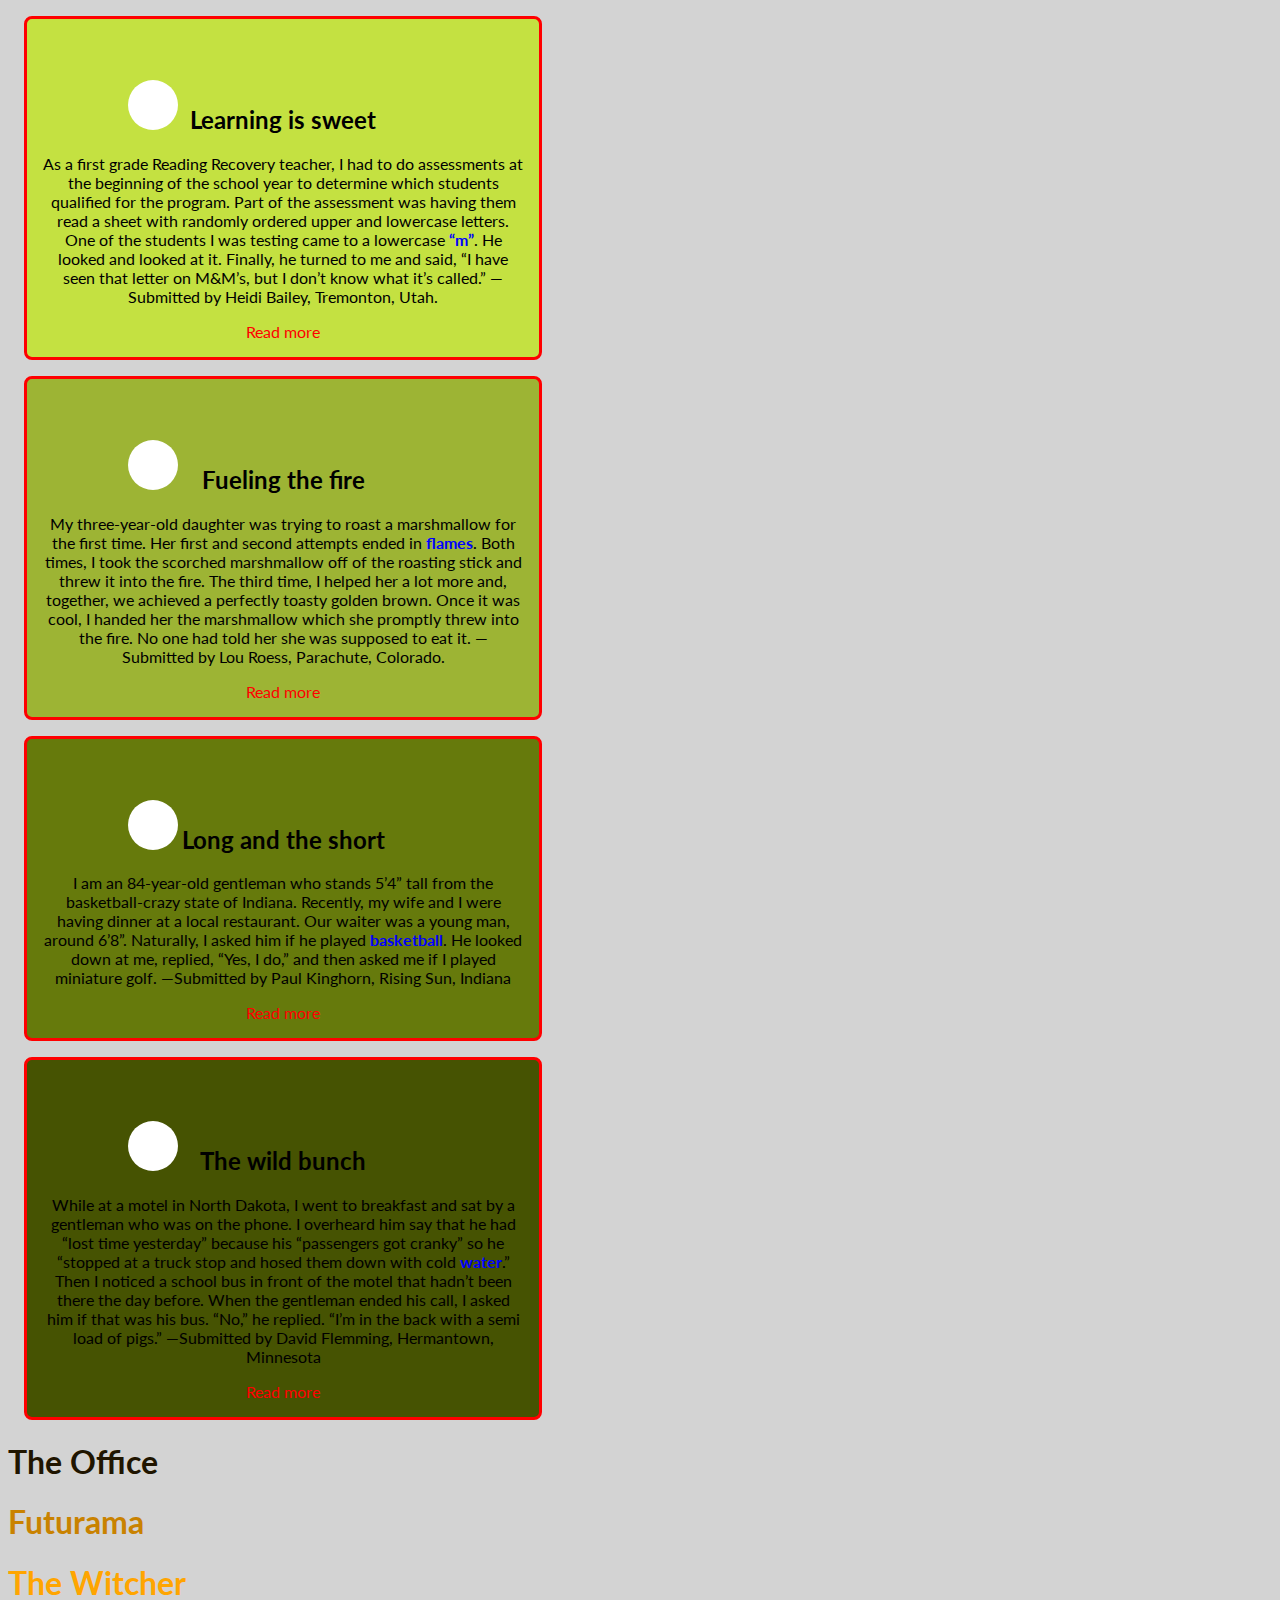
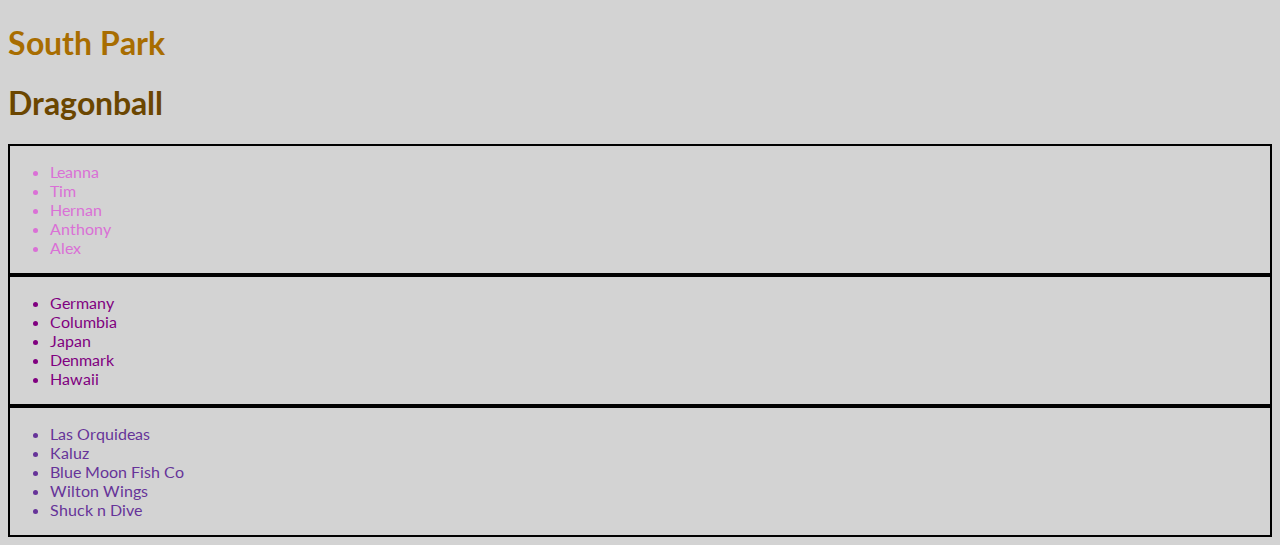
<file: index.html>
<!DOCTYPE html>
<html lang="en">

<head>
    <title>Document</title>
    <link rel="stylesheet" href="styles.css">
    <link rel="preconnect" href="https://fonts.gstatic.com">
    <link
        href="https://fonts.googleapis.com/css2?family=Lato:ital,wght@0,100;0,300;0,400;0,700;0,900;1,100;1,300;1,400;1,700;1,900&display=swap"
        rel="stylesheet">
</head>

<body>
    <div id="container">
        <div class="boxes" id="box1">
            <div class="circle"></div>
            <h2>Learning is sweet</h2>
            <p>As a first grade Reading Recovery teacher, I had to do assessments at the beginning of the school year to
                determine which students qualified for the program. Part of the assessment was having them read a sheet
                with randomly ordered upper and lowercase letters. One of the students I was testing came to a lowercase
                <span class="text-blue w-bold">“m”</span>. He looked and looked at it. Finally, he turned to me and
                said, “I have seen that letter on M&M’s,
                but I don’t know what it’s called.” —Submitted by Heidi Bailey, Tremonton, Utah.
            </p>
            <div class="readme-wrapper">
                <a href="https://www.rd.com/article/100-word-stories/" target="_blank">Read more</a>
            </div>
        </div>
        <div class="boxes" id="box2">
            <div class="circle"></div>
            <h2>Fueling the fire</h2>
            <p>My three-year-old daughter was trying to roast a marshmallow for the first time. Her first and second
                attempts ended in <span class="text-blue w-bold">flames</span>. Both times, I took the scorched
                marshmallow off of the roasting stick and
                threw it into the fire. The third time, I helped her a lot more and, together, we achieved a perfectly
                toasty golden brown. Once it was cool, I handed her the marshmallow which she promptly threw into the
                fire. No one had told her she was supposed to eat it. —Submitted by Lou Roess, Parachute, Colorado. </p>
            <div class="readme-wrapper">
                <a href="https://www.rd.com/article/100-word-stories/" target="_blank">Read more</a>
            </div>
        </div>
        <div class="boxes" id="box3">
            <div class="circle"></div>
            <h2> Long and the short</h2>
            <p>I am an 84-year-old gentleman who stands 5’4” tall from the basketball-crazy state of Indiana. Recently,
                my wife and I were having dinner at a local restaurant. Our waiter was a young man, around 6’8”.
                Naturally, I asked him if he played <span class="text-blue w-bold">basketball</span>. He looked down at
                me, replied, “Yes, I do,” and then
                asked me if I played miniature golf. —Submitted by Paul Kinghorn, Rising Sun, Indiana</p>
            <div class="readme-wrapper">
                <a href="https://www.rd.com/article/100-word-stories/" target="_blank">Read more</a>
            </div>
        </div>
        <div class="boxes" id="box4">
            <div class="circle"></div>
            <h2>The wild bunch</h2>
            <p>While at a motel in North Dakota, I went to breakfast and sat by a gentleman who was on the phone. I
                overheard him say that he had “lost time yesterday” because his “passengers got cranky” so he “stopped
                at a truck stop and hosed them down with cold <span class="text-blue w-bold">water</span>.” Then I
                noticed a school bus in front of the motel
                that hadn’t been there the day before. When the gentleman ended his call, I asked him if that was his
                bus. “No,” he replied. “I’m in the back with a semi load of pigs.” —Submitted by David Flemming,
                Hermantown, Minnesota</p>
            <div class="readme-wrapper">
                <a href="https://www.rd.com/article/100-word-stories/" target="_blank">Read more</a>
            </div>
        </div>
    </div>

    <h1 class="original" id="rank5">The Office</h1>
    <h1 class="original" id="rank2">Futurama</h1>
    <h1 class="original" id="rank1">The Witcher</h1>
    <h1 class="additional" id="rank3">South Park</h1>
    <h1 class="additional" id="rank4">Dragonball</h1>

    <div class="last-div">
        <ul class="lists">
            <li>Leanna</li>
            <li>Tim</li>
            <li>Hernan</li>
            <li>Anthony</li>
            <li>Alex</li>
        </ul>
    </div>
    <div class="last-div">
        <ul class="lists" id="star">
            <li>Germany</li>
            <li>Columbia</li>
            <li>Japan</li>
            <li>Denmark</li>
            <li>Hawaii</li>
        </ul>
    </div>
    <div class="last-div">
        <ul class="lists" id="wars">
            <li>Las Orquideas</li>
            <li>Kaluz</li>
            <li>Blue Moon Fish Co</li>
            <li>Wilton Wings</li>
            <li>Shuck n Dive</li>
        </ul>
    </div>

</body>

</html>
</file>
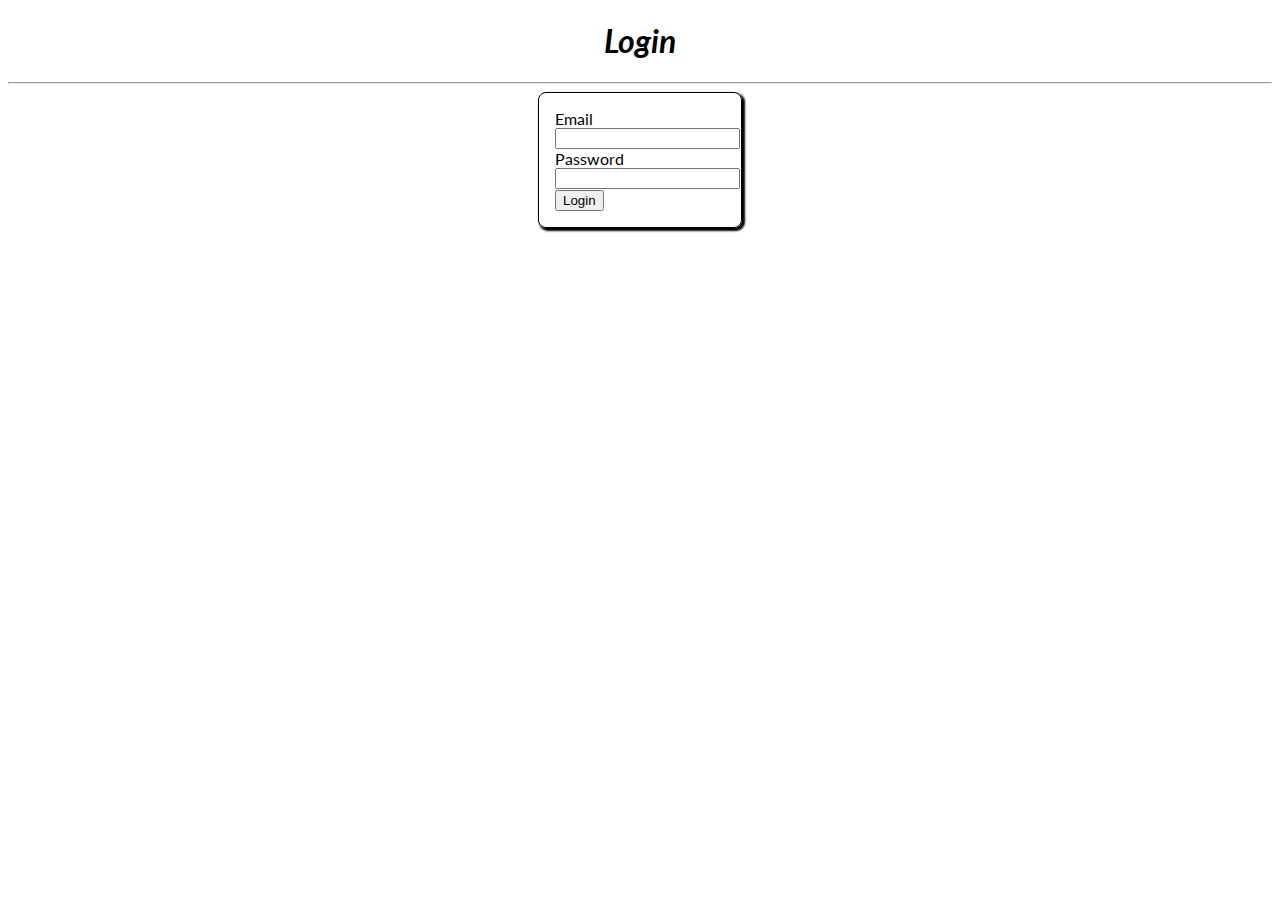
<file: CSS Borders.html>
<!DOCTYPE html>
<html lang="en">

<head>
    <title>CSS Borders</title>
    <link rel="stylesheet" href="app5.css">
    <link rel="preconnect" href="https://fonts.gstatic.com">
    <link
        href="https://fonts.googleapis.com/css2?family=Lato:ital,wght@0,100;0,300;0,400;0,700;0,900;1,100;1,300;1,400;1,700;1,900&display=swap"
        rel="stylesheet">
</head>

<body>
    <main>
        <h1 class="text-center text-blue">Login</h1>
        <hr>
        <form>
            <label for="email">Email</label>
            <input type="email" name="email" required>
            <label for="password">Password</label>
            <input type="password" name="password" required>
            <button id="submitButton">Login</button>
        </form>
    </main>
</body>

</html>
</file>
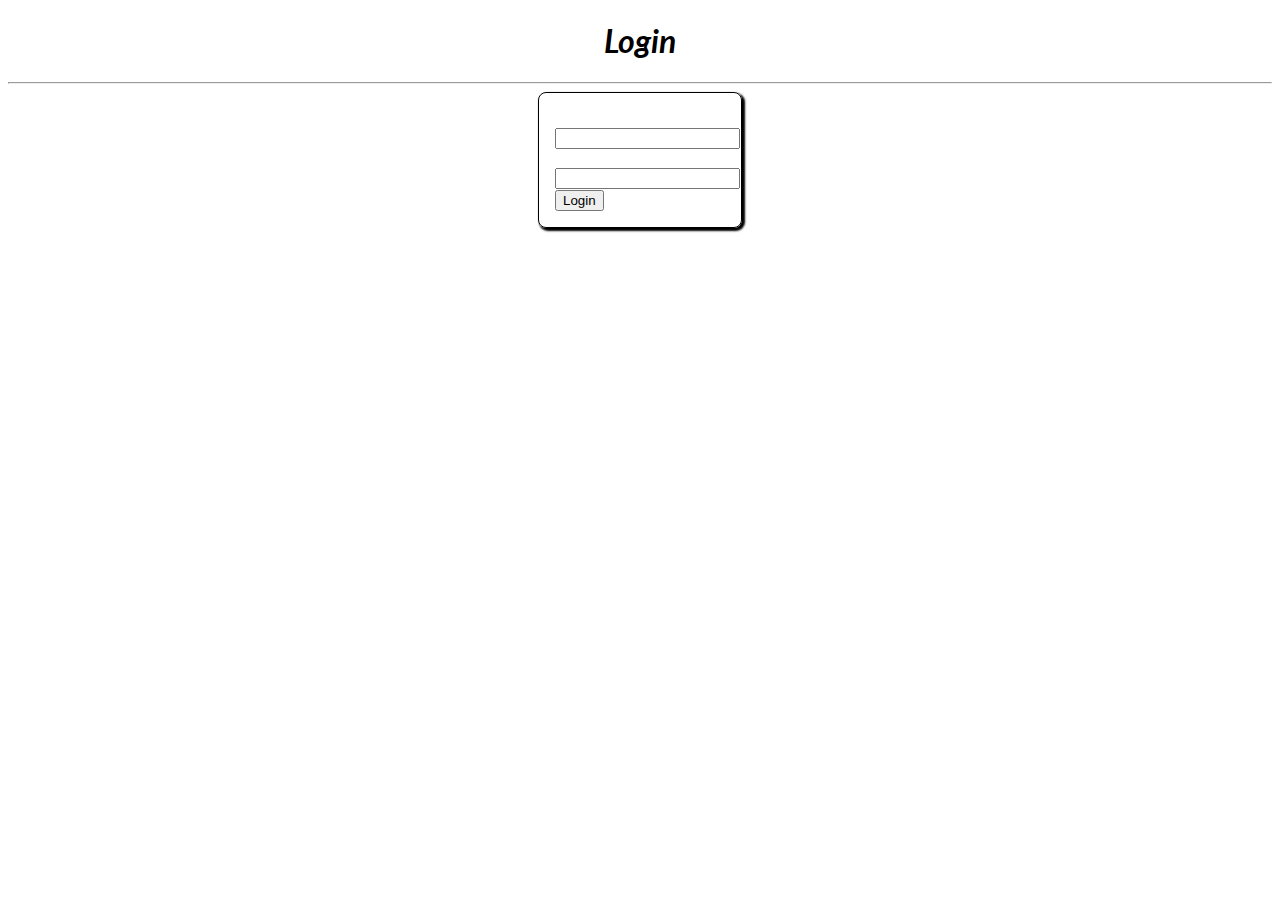
<file: CSS Properties Backgrounds.html>
<!DOCTYPE html>
<html lang="en">

<head>
    <title>CSS Prop Backgrounds</title>
    <link rel="stylesheet" href="app6.css">
    <link rel="preconnect" href="https://fonts.gstatic.com">
    <link
        href="https://fonts.googleapis.com/css2?family=Lato:ital,wght@0,100;0,300;0,400;0,700;0,900;1,100;1,300;1,400;1,700;1,900&display=swap"
        rel="stylesheet">
</head>

<body>
    <main>
        <h1 class="text-center text-blue">Login</h1>
        <hr>
        <form>
            <label for="email">Email</label>
            <input type="email" name="email" required>
            <label for="password">Password</label>
            <input type="password" name="password" required>
            <button id="submitButton">Login</button>
        </form>
    </main>
</body>

</html>
</file>
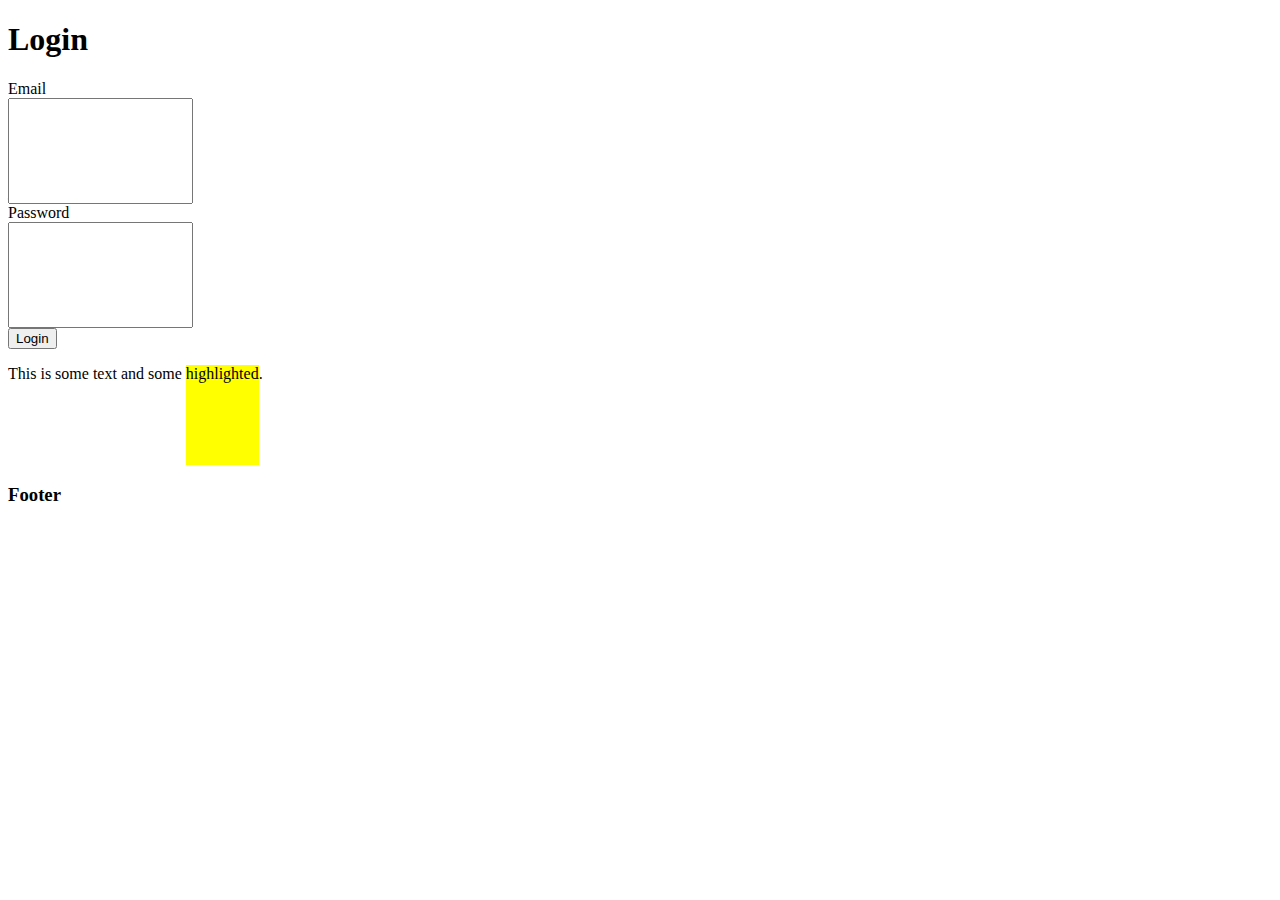
<file: CSS Spacing.html>
<!DOCTYPE html>

<head>
    <title>My CSS Drill</title>
    <link rel="stylesheet" href="app1.css">
</head>

<body>
    <main>
        <h1 class="text-center text-blue">Login</h1>
        <form>
            <label for="email">Email</label>
            <input type="email" name="email" required>
            <label for="password">Password</label>
            <input type="password" name="password" required>
            <button id="submitButton">Login</button>
        </form>
        <p>This is some text and some <span style="height=100px; display:inline-block" class="highlight">highlighted</span>.</p>
        <h3 class="text-center text-red">Footer</h1>
    </main>
</body>
</html>
</file>
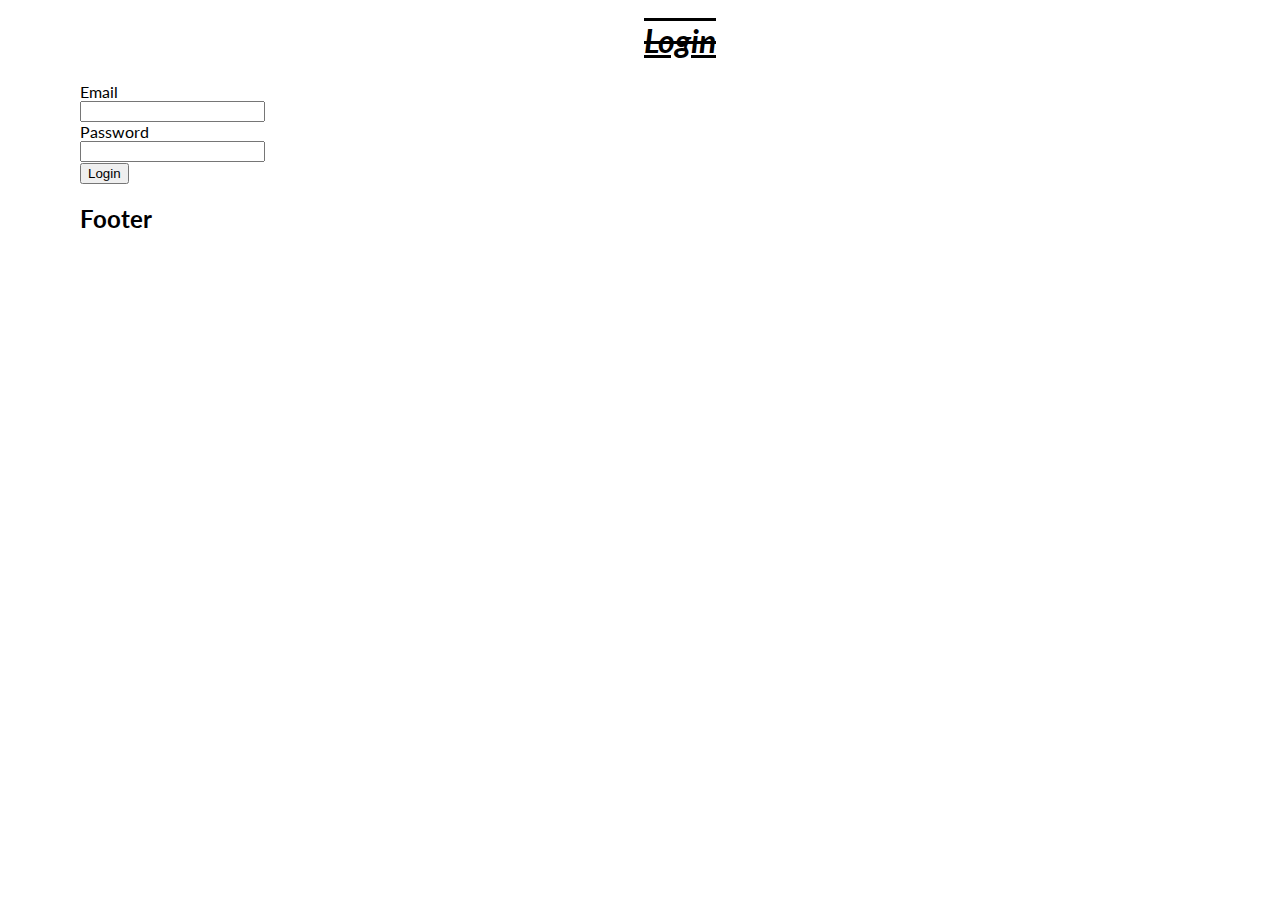
<file: CSS Typography.html>
<!DOCTYPE html>
<html lang="en">

<head>
    <title>CSS Typography</title>
    <link rel="preconnect" href="https://fonts.gstatic.com">
    <link href="https://fonts.googleapis.com/css2?family=Lato:ital,wght@0,100;0,300;0,400;0,700;0,900;1,100;1,300;1,400;1,700;1,900&display=swap" rel="stylesheet">
    <link rel="stylesheet" href="app4.css">
    
</head>

<body>
    <main>
        <h1 class="text-center text-blue">Login</h1>
        <form>
            <label for="email">Email</label>
            <input type="email" name="email" required>
            <label for="password">Password</label>
            <input type="password" name="password" required>
            <button id="submitButton">Login</button>
        </form>
        <h2 class="text-center">Footer</h2>
    </main>
</body>

</html>
</file>
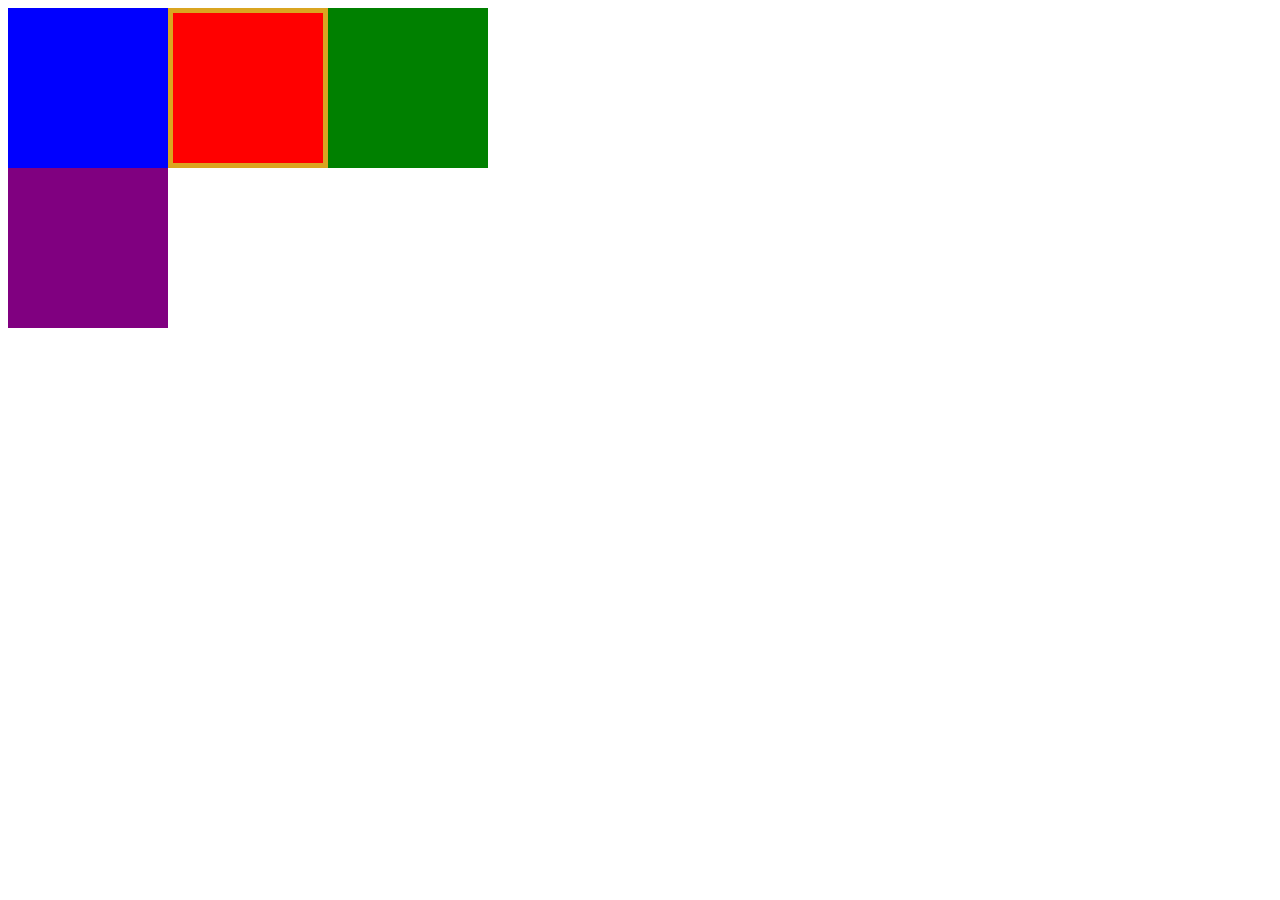
<file: position.html>
<!DOCTYPE html>
<html lang="en">
<head>
    <title>Positioning Lecture</title>
    <link rel="stylesheet" href="app2.css">
</head>
<body>
    <main>
        <div class="box blue"></div>
        <div class="box red border-yellow"></div>
        <div class="box green"></div>
        <div style="float" class="box purple"></div>
    </main>
</body>
</html>
</file>
<file: styles.css>
body{
    font-family: 'Lato', sans-serif ;
    background-color: lightgrey;
}

h2, p, .readme-wrapper{
    text-align: center;
}

a{
    text-decoration: none;
    color: red;
}
a:hover{
    color: black;
    font-weight: bold;
}

.text-blue{
    color: blue;
}

.w-bold{
    font-weight: bold;
}

.boxes{
    margin: 1em;
    padding: 1em;
    border: 3px solid red;
    border-radius: 8px;
    width: 30em;
    display: block; 
    clear: both;
}

#box1{
    background-color: rgb(196, 225, 65);
}

#box2{
    background-color: rgb(157, 180, 52);
}
#box3{
    background-color: rgb(102, 122, 12);
}

#box4{
    background-color: rgb(70, 83, 2);
}

.circle{
    height: 50px;
    width: 50px;
    border-radius: 50px;
    background-color: white;
    top: 45px;
    left: 85px;
    position: relative;   
}

h1{
    color: rgb(153, 0, 0);
}

.original{
    color: royalblue;
}

.additional{
    color: seagreen;
}

#rank1{
    color: orange;
}

#rank2{
    color: rgb(201, 130, 0);
}

#rank3{
    color: rgb(168, 109, 0);  
}

#rank4{
    color: rgb(107, 70, 0); 
}

#rank5{
    color: rgb(32, 21, 0); 
}

.lists{
    color: orchid;
}

#star{
    color: purple;
}

#wars{
    color: rebeccapurple;
}

.last-div{
    border: 2px solid black;
}
</file>
<file: app5.css>
form{
    padding: 1em;
    margin: 0 auto;
    width: 170px;
    border: 1px solid rgb(0, 0, 0);
    border-radius: 8px;
    box-shadow: 2px 2px 2px 1px black;
}

h1{
    font-weight: bold;
    font-style: italic;
    text-align: center;
}

input, label{
    display: block;
}

body{
    font-family: 'Lato', sans-serif;
}
</file>
<file: app6.css>
form{
    padding: 1em;
    margin: 0 auto;
    width: 170px;
    border: 1px solid rgb(0, 0, 0);
    border-radius: 8px;
    box-shadow: 2px 2px 2px 1px black;
    background: url(https://i.redd.it/yvx8a0rpmxf51.jpg);
    background-size: cover;
    background-position: center;
    background-repeat: no-repeat;
    color: white;
}

h1{
    font-weight: bold;
    font-style: italic;
    text-align: center;
}

input, label{
    display: block;
}

body{
    font-family: 'Lato', sans-serif;
}
</file>
<file: app1.css>
.highlight{
    background: yellow;
}

input, label, button{
    display: block
}

[style]{
    height: 100px;
    display: inline-block;
}
</file>
<file: app4.css>
body{
    font-family: 'Lato', sans-serif;
    margin: 0;
}

h1{
    font-weight: bold;
    font-style: italic;
    text-decoration: underline line-through overline;
    text-align: center;
}

main{
    margin-left: 5em;
}

input, label{
    display: block;
}
</file>
<file: app2.css>
.blue{
    background: blue;
}

.red{
    background: red;
}

.green{
    background: green;
}

.purple{
    background: purple;
    float: none;
    clear: both;
}

.box{
    height: 10em;
    width: 10em;
    float: left;
}

.border-yellow{
    border: 5px solid goldenrod;
    box-sizing: border-box;
}

div{
    display: block;
}

[style]{
    float: none;
}
</file>
